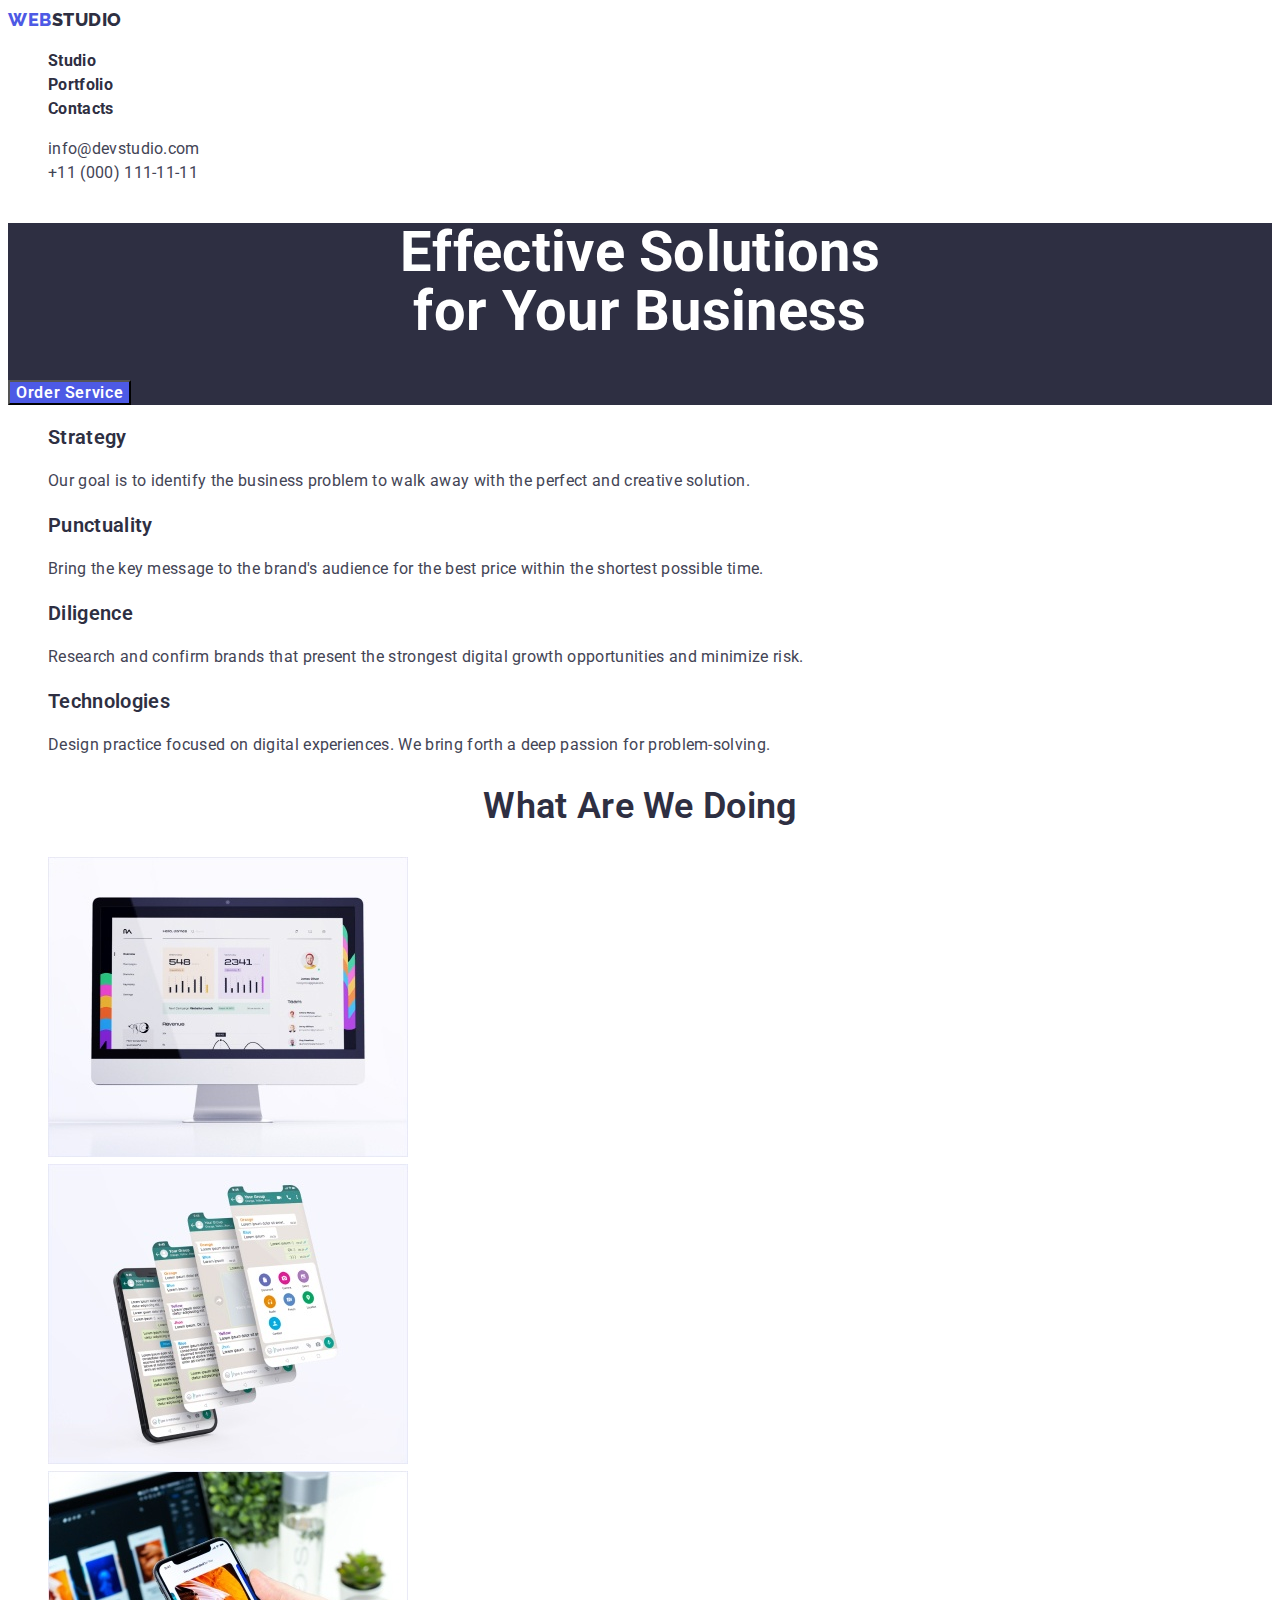
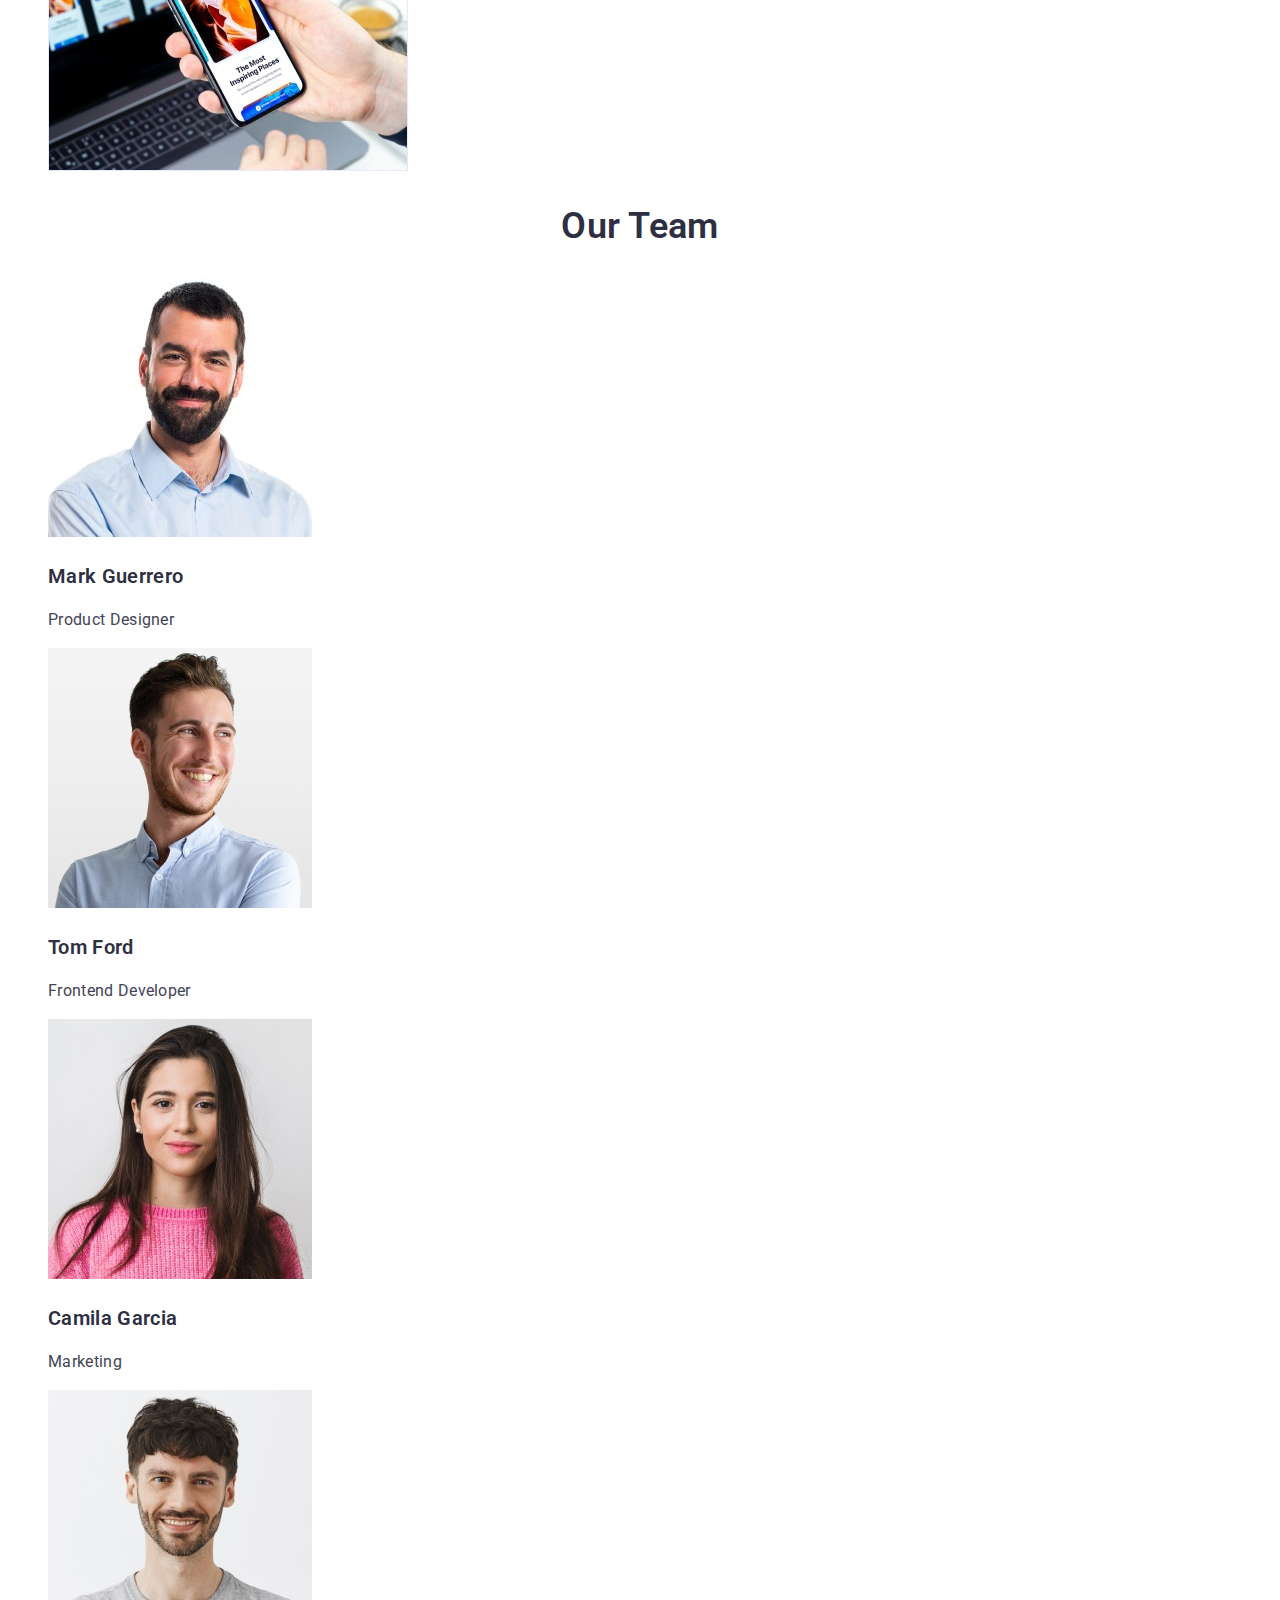
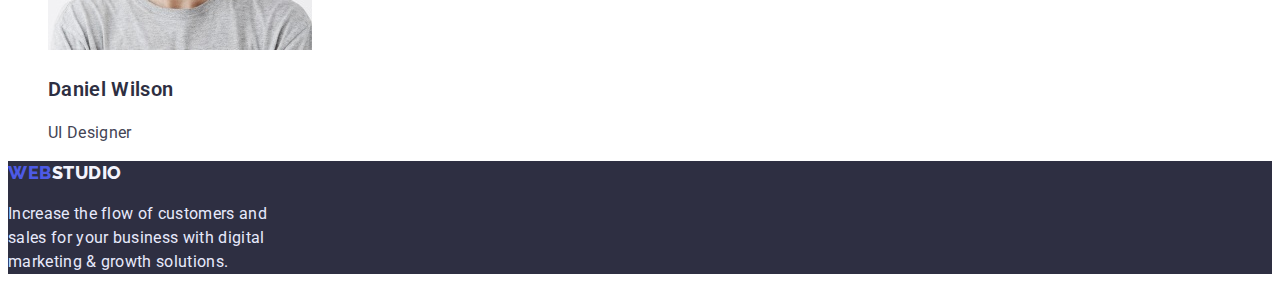
<file: index.html>
<!DOCTYPE html>
<html lang="en">
  <head>
    <meta charset="UTF-8" />
    <meta http-equiv="X-UA-Compatible" content="IE=edge" />
    <meta name="viewport" content="width=device-width, initial-scale=1.0" />
    <title>WebStudio</title>
    <link rel="preconnect" href="https://fonts.googleapis.com" />
    <link rel="preconnect" href="https://fonts.gstatic.com" crossorigin />
    <link
      href="https://fonts.googleapis.com/css2?family=Raleway:wght@800&family=Roboto:wght@400;500;700&display=swap"
      rel="stylesheet"
    />
    <link rel="stylesheet" href="./css/style.css" />
  </head>

  <body>
    <!-- Header-->
    <header class="header">
      <nav class="menu">
        <a href="./index.html" class="link"
          ><span class="web">WEB</span><span class="studio">STUDIO</span></a
        >
        <ul class="list">
          <li class="menu-item">
            <a href="./index.html" class="link menu-link">Studio</a>
          </li>
          <li class="menu-item">
            <a href="./portfolio.html" class="link menu-link">Portfolio</a>
          </li>
          <li class="menu-item">
            <a href="" class="link menu-link">Contacts</a>
          </li>
        </ul>
      </nav>
      <ul class="list">
        <li>
          <a href="mailto:info@devstudio.com" class="link contact-link"
            >info@devstudio.com</a
          >
        </li>
        <li>
          <a href="tel:+110001111111" class="link contact-link"
            >+11 (000) 111-11-11</a
          >
        </li>
      </ul>
    </header>
    <main>
      <!--Hero-->
      <section class="hero">
        <h1 class="main-header">
          Effective Solutions <br />
          for Your Business
        </h1>
        <button type="button" class="modal-btn">Order Service</button>
      </section>

      <!--Benefits-->
      <section>
        <h2 class="hide">Benefits</h2>
        <ul class="list">
          <li>
            <h3 class="third-header">Strategy</h3>
            <p>
              Our goal is to identify the business problem to walk away with the
              perfect and creative solution.
            </p>
          </li>
          <li>
            <h3 class="third-header">Punctuality</h3>
            <p>
              Bring the key message to the brand's audience for the best price
              within the shortest possible time.
            </p>
          </li>
          <li>
            <h3 class="third-header">Diligence</h3>
            <p>
              Research and confirm brands that present the strongest digital
              growth opportunities and minimize risk.
            </p>
          </li>
          <li>
            <h3 class="third-header">Technologies</h3>
            <p>
              Design practice focused on digital experiences. We bring forth a
              deep passion for problem-solving.
            </p>
          </li>
        </ul>
      </section>
      <!--What are we doing-->
      <section>
        <h2 class="secondary-header">What are we doing</h2>
        <ul class="list">
          <li><img src="./img/1.jpg" width="360" alt="Monitor" /></li>
          <li>
            <img src="./img/2.jpg" width="360" alt="Mobile screenshots" />
          </li>
          <li><img src="./img/3.jpg" width="360" alt="Mobile phone" /></li>
        </ul>
      </section>
      <!--Our team-->
      <section>
        <h2 class="secondary-header">Our Team</h2>
        <ul class="list">
          <li>
            <a href="">
              <img src="./img/4.jpg" width="264" alt="Mark Guerrero" />
            </a>
            <h3 class="third-header">Mark Guerrero</h3>
            <p>Product Designer</p>
          </li>
          <li>
            <a href="">
              <img src="./img/5.jpg" width="264" alt="Tom Ford" />
            </a>
            <h3 class="third-header">Tom Ford</h3>
            <p>Frontend Developer</p>
          </li>
          <li>
            <a href=""></a>
            <img src="./img/6.jpg" width="264" alt="Camila Garcia" />
            <h3 class="third-header">Camila Garcia</h3>
            <p>Marketing</p>
          </li>
          <li>
            <a href="">
              <img src="./img/7.jpg" width="264" alt="Daniel Wilson" />
            </a>
            <h3 class="third-header">Daniel Wilson</h3>
            <p>UI Designer</p>
          </li>
        </ul>
      </section>
    </main>
    <footer class="hero">
      <a href="index.html" class="link"
        ><span class="web">WEB</span
        ><span class="studio studio-down">STUDIO</span></a
      >
      <p class="tagline">
        Increase the flow of customers and<br />
        sales for your business with digital<br />
        marketing & growth solutions.
      </p>
    </footer>
  </body>
</html>
</file>
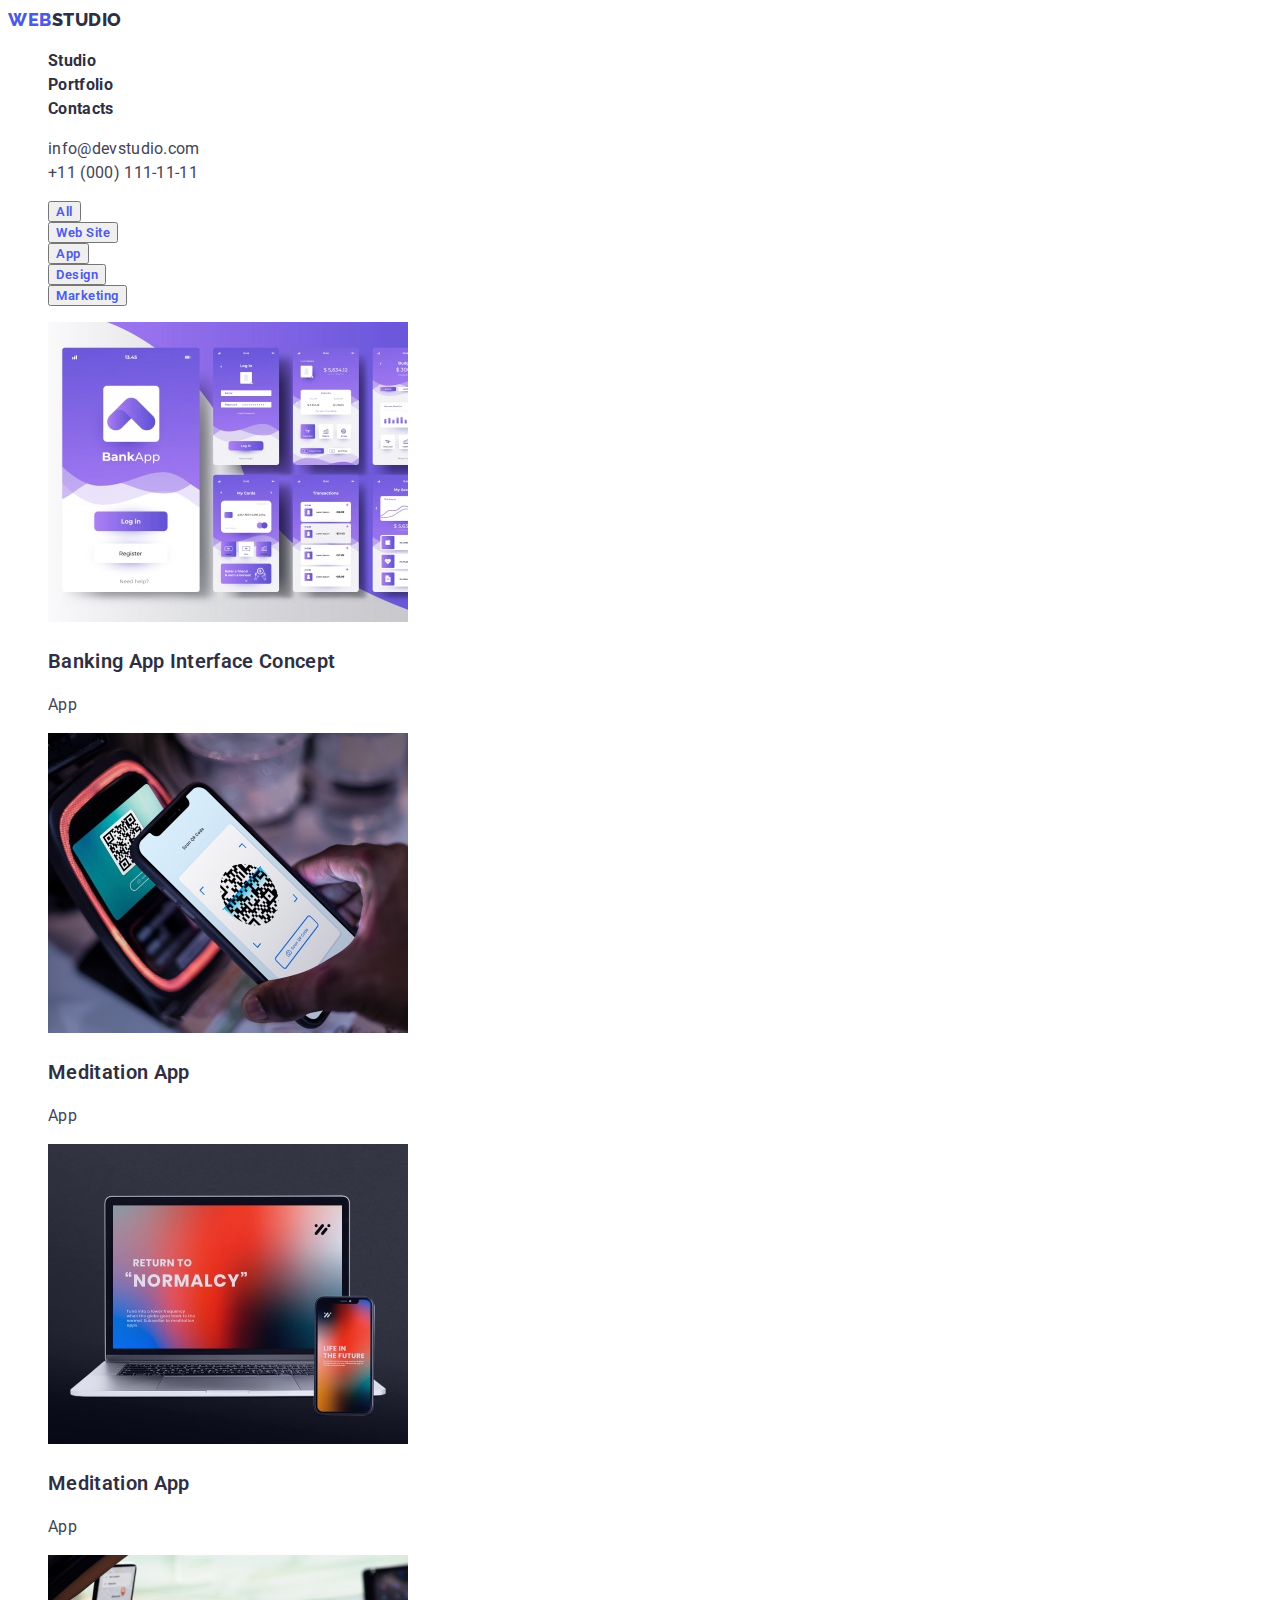
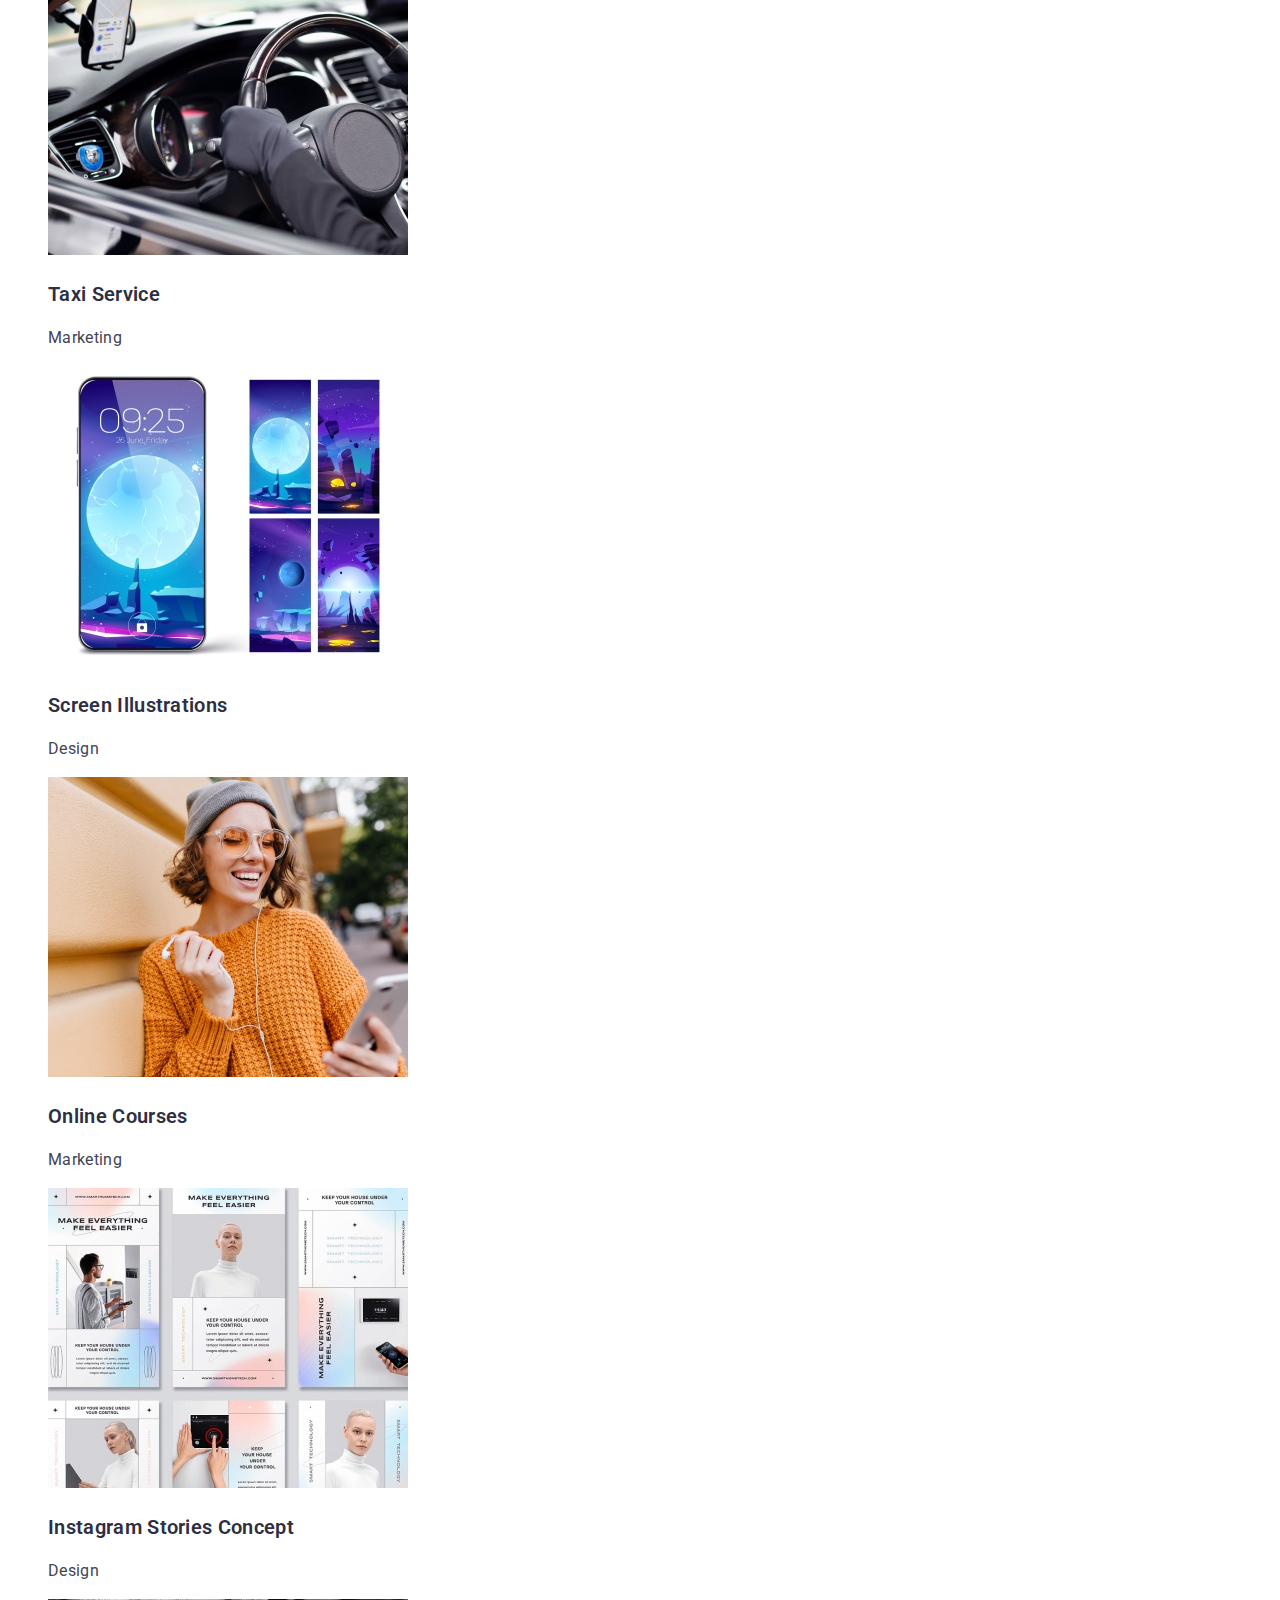
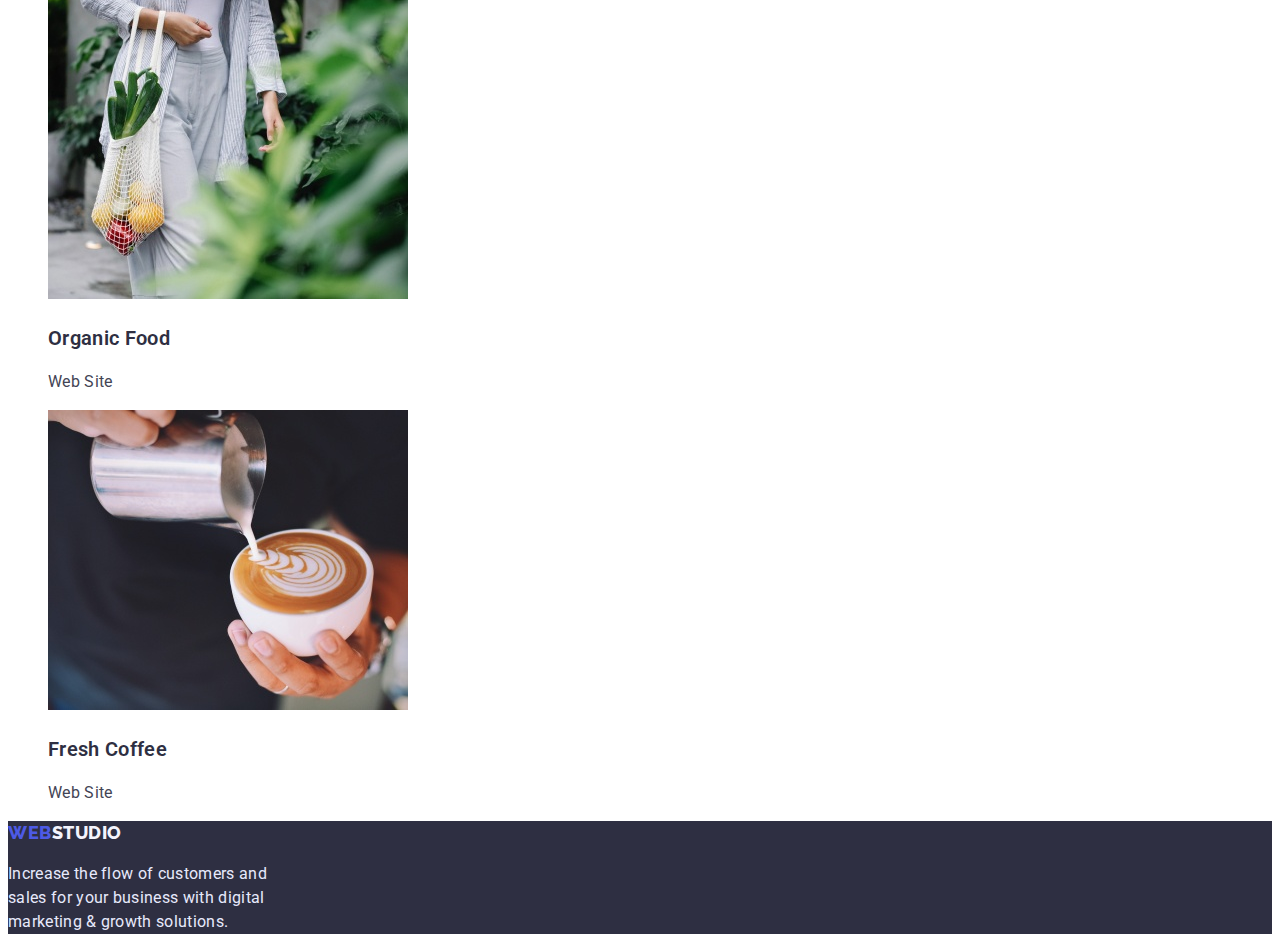
<file: portfolio.html>
<!DOCTYPE html>
<html lang="en">
  <head>
    <meta charset="UTF-8" />
    <meta http-equiv="X-UA-Compatible" content="IE=edge" />
    <meta name="viewport" content="width=device-width, initial-scale=1.0" />
    <title>Portfolio</title>
    <link rel="preconnect" href="https://fonts.googleapis.com" />
    <link rel="preconnect" href="https://fonts.gstatic.com" crossorigin />
    <link
      href="https://fonts.googleapis.com/css2?family=Raleway:wght@800&family=Roboto:wght@400;500;700&display=swap"
      rel="stylesheet"
    />
    <link rel="stylesheet" href="./css/style.css" />
  </head>
  <body>
    <header>
      <nav class="menu">
        <a href="./index.html" class="link"
          ><span class="web">WEB</span><span class="studio">STUDIO</span></a
        >
        <ul class="list">
          <li class="menu-item">
            <a href="./index.html" class="link menu-link">Studio</a>
          </li>
          <li class="menu-item">
            <a href="" class="link menu-link">Portfolio</a>
          </li>
          <li class="menu-item">
            <a href="" class="link menu-link">Contacts</a>
          </li>
        </ul>
      </nav>
      <ul class="list">
        <li>
          <a href="mailto:info@devstudio.com" class="link contact-link"
            >info@devstudio.com</a
          >
        </li>
        <li>
          <a href="tel:+110001111111" class="link contact-link"
            >+11 (000) 111-11-11</a
          >
        </li>
      </ul>
    </header>
    <main>
      <!--Виды работ-->
      <section>
        <h2 class="hide">Types of service</h2>
        <ul class="list">
          <li><button type="button" class="btn">All</button></li>
          <li><button type="button" class="btn">Web Site</button></li>
          <li><button type="button" class="btn">App</button></li>
          <li><button type="button" class="btn">Design</button></li>
          <li><button type="button" class="btn">Marketing</button></li>
        </ul>
        <h2 class="hide">Our service</h2>
        <ul class="list">
          <li>
            <img src="./img/8.jpg" alt="Banking app sreenshot" width="360" />
            <h3 class="third-header">Banking App Interface Concept</h3>
            <p>App</p>
          </li>
          <li>
            <img src="./img/9.jpg" alt="Two mobile phones" width="360" />
            <h3 class="third-header">Meditation App</h3>
            <p>App</p>
          </li>
          <li>
            <img
              src="./img/10.jpg"
              alt="Notebook and mobile phone"
              width="360"
            />
            <h3 class="third-header">Meditation App</h3>
            <p>App</p>
          </li>
          <li>
            <img src="./img/11.jpg" alt="Inside of the car" width="360" />
            <h3 class="third-header">Taxi Service</h3>
            <p>Marketing</p>
          </li>
          <li>
            <img src="./img/12.jpg" alt="Mobile screenshots" width="360" />
            <h3 class="third-header">Screen Illustrations</h3>
            <p>Design</p>
          </li>
          <li>
            <img src="./img/13.jpg" alt="Smiling girl" width="360" />
            <h3 class="third-header">Online Courses</h3>
            <p>Marketing</p>
          </li>
          <li>
            <img src="./img/14.jpg" alt="App screenshots" width="360" />
            <h3 class="third-header">Instagram Stories Concept</h3>
            <p>Design</p>
          </li>
          <li>
            <img src="./img/15.jpg" alt="Person with bag of food" width="360" />
            <h3 class="third-header">Organic Food</h3>
            <p>Web Site</p>
          </li>
          <li>
            <img src="./img/16.jpg" alt="Cup of coffee" width="360" />
            <h3 class="third-header">Fresh Coffee</h3>
            <p>Web Site</p>
          </li>
        </ul>
      </section>
    </main>
    <footer class="downside">
      <a href="./index.html" class="link"
        ><span class="web">WEB</span
        ><span class="studio studio-down">STUDIO</span></a
      >
      <p class="tagline">
        Increase the flow of customers and <br />
        sales for your business with digital <br />
        marketing & growth solutions.
      </p>
    </footer>
  </body>
</html>
</file>
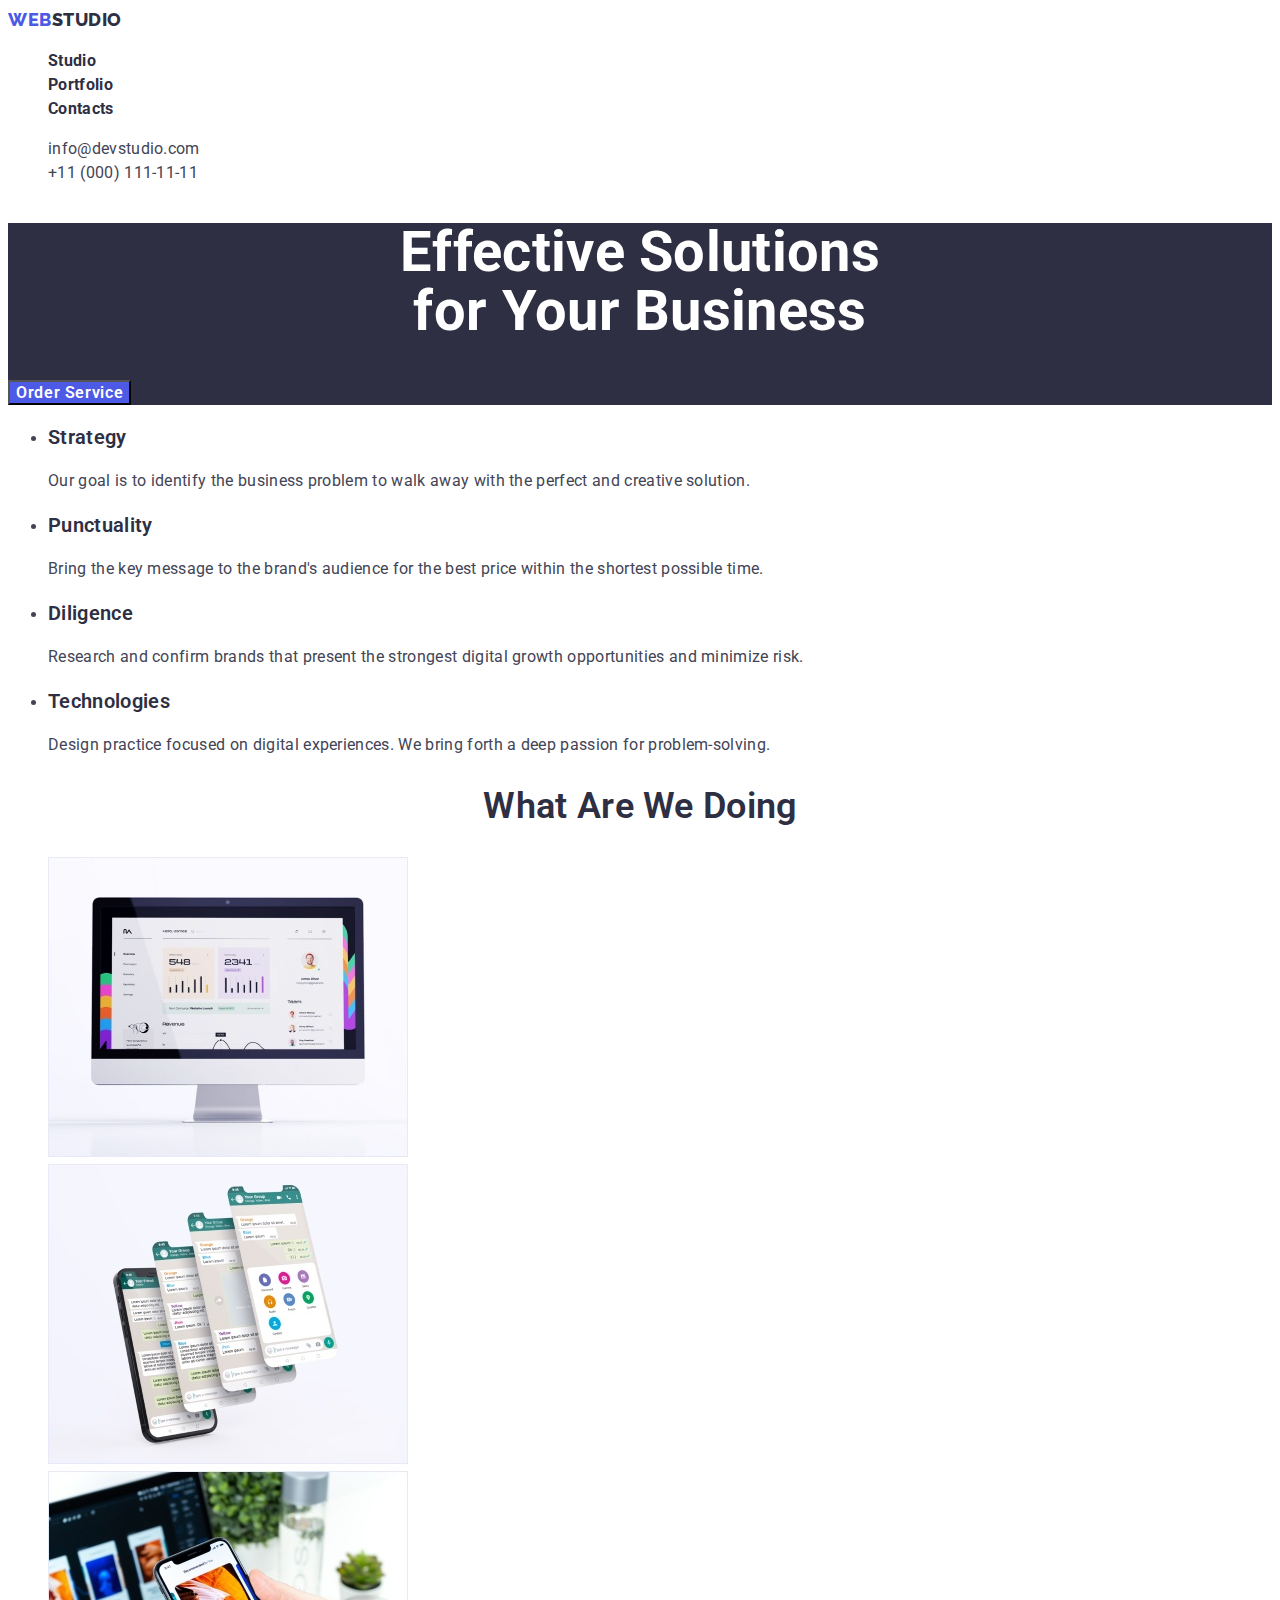
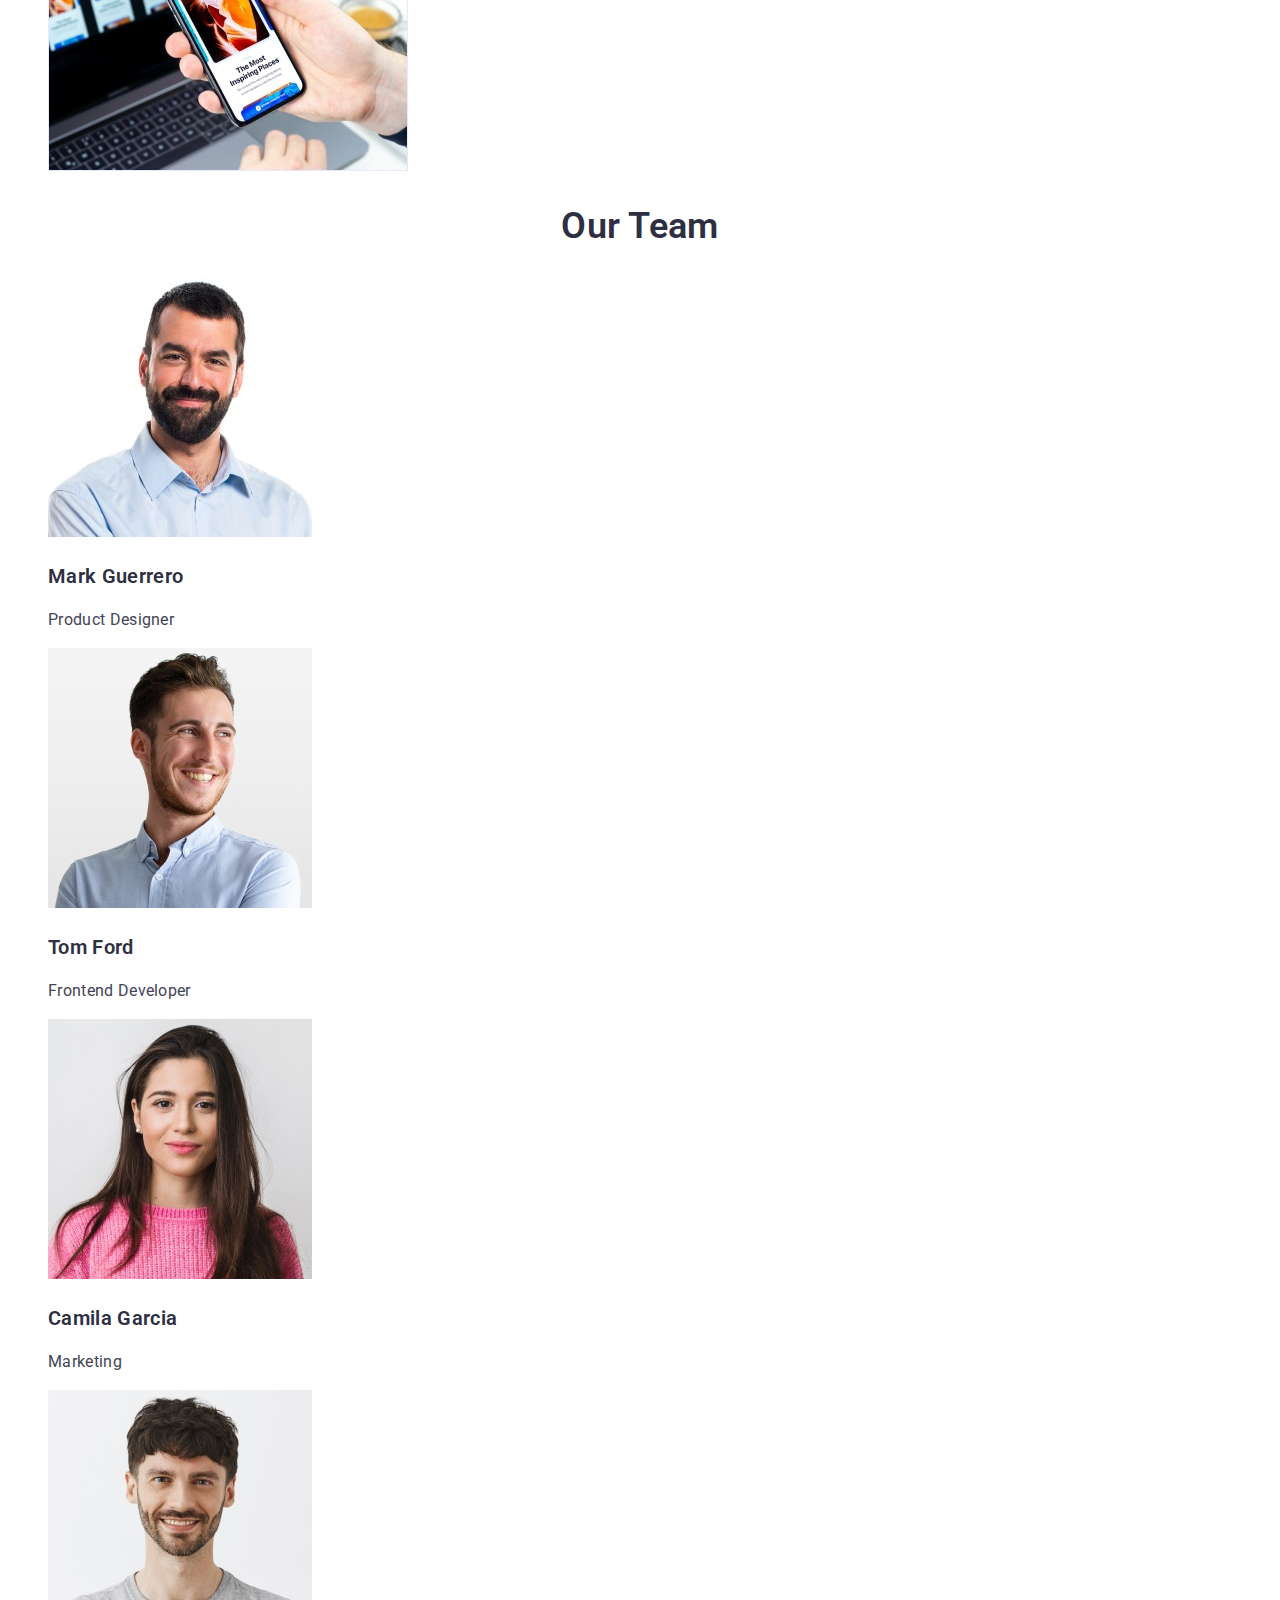
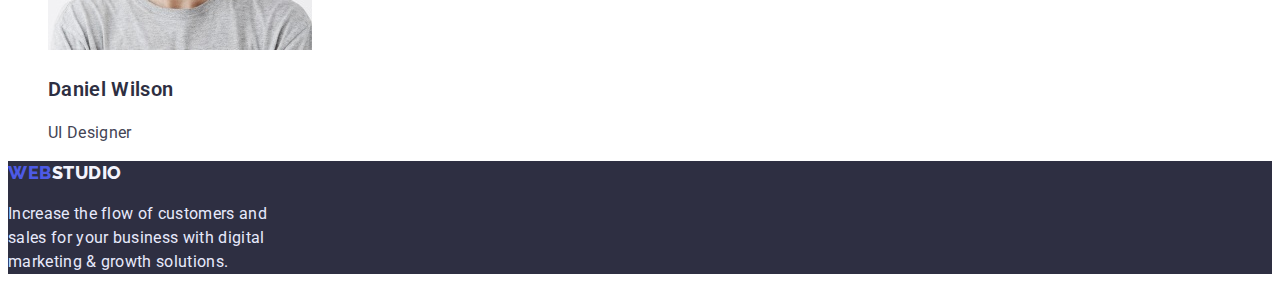
<file: studio.html>
<!DOCTYPE html>
<html lang="en">
  <head>
    <meta charset="UTF-8" />
    <meta http-equiv="X-UA-Compatible" content="IE=edge" />
    <meta name="viewport" content="width=device-width, initial-scale=1.0" />
    <title>WebStudio</title>
    <link rel="preconnect" href="https://fonts.googleapis.com" />
    <link rel="preconnect" href="https://fonts.gstatic.com" crossorigin />
    <link
      href="https://fonts.googleapis.com/css2?family=Raleway:wght@800&family=Roboto:wght@400;500;700&display=swap"
      rel="stylesheet"
    />
    <link rel="stylesheet" href="./css/style.css" />
  </head>

  <body>
    <!-- Header-->
    <header class="header">
      <nav class="menu">
        <a href="./studio.html" class="link"
          ><span class="web">WEB</span><span class="studio">STUDIO</span></a
        >
        <ul class="list">
          <li class="menu-item">
            <a href="" class="link menu-link">Studio</a>
          </li>
          <li class="menu-item">
            <a href="./portfolio.html" class="link menu-link">Portfolio</a>
          </li>
          <li class="menu-item">
            <a href="" class="link menu-link">Contacts</a>
          </li>
        </ul>
      </nav>
      <ul class="list">
        <li>
          <a href="mailto:info@devstudio.com" class="link contact-link"
            >info@devstudio.com</a
          >
        </li>
        <li>
          <a href="tel:+110001111111" class="link contact-link"
            >+11 (000) 111-11-11</a
          >
        </li>
      </ul>
    </header>
    <main>
      <!--Hero-->
      <section class="hero">
        <h1 class="main-header">
          Effective Solutions <br />
          for Your Business
        </h1>
        <button type="button" class="modal-btn">Order Service</button>
      </section>

      <!--Benefits-->
      <section>
        <h2 class="hide">Benefits</h2>
        <ul>
          <li>
            <h3 class="third-header">Strategy</h3>
            <p>
              Our goal is to identify the business problem to walk away with the
              perfect and creative solution.
            </p>
          </li>
          <li>
            <h3 class="third-header">Punctuality</h3>
            <p>
              Bring the key message to the brand's audience for the best price
              within the shortest possible time.
            </p>
          </li>
          <li>
            <h3 class="third-header">Diligence</h3>
            <p>
              Research and confirm brands that present the strongest digital
              growth opportunities and minimize risk.
            </p>
          </li>
          <li>
            <h3 class="third-header">Technologies</h3>
            <p>
              Design practice focused on digital experiences. We bring forth a
              deep passion for problem-solving.
            </p>
          </li>
        </ul>
      </section>
      <!--What are we doing-->
      <section>
        <h2 class="secondary-header">What are we doing</h2>
        <ul class="list">
          <li><img src="./img/1.jpg" width="360" alt="Monitor" /></li>
          <li>
            <img src="./img/2.jpg" width="360" alt="Mobile screenshots" />
          </li>
          <li><img src="./img/3.jpg" width="360" alt="Mobile phone" /></li>
        </ul>
      </section>
      <!--Our team-->
      <section>
        <h2 class="secondary-header">Our Team</h2>
        <ul class="list">
          <li>
            <a href="">
              <img src="./img/4.jpg" width="264" alt="Mark Guerrero" />
            </a>
            <h3 class="third-header">Mark Guerrero</h3>
            <p>Product Designer</p>
          </li>
          <li>
            <a href="">
              <img src="./img/5.jpg" width="264" alt="Tom Ford" />
            </a>
            <h3 class="third-header">Tom Ford</h3>
            <p>Frontend Developer</p>
          </li>
          <li>
            <a href=""></a>
            <img src="./img/6.jpg" width="264" alt="Camila Garcia" />
            <h3 class="third-header">Camila Garcia</h3>
            <p>Marketing</p>
          </li>
          <li>
            <a href="">
              <img src="./img/7.jpg" width="264" alt="Daniel Wilson" />
            </a>
            <h3 class="third-header">Daniel Wilson</h3>
            <p>UI Designer</p>
          </li>
        </ul>
      </section>
    </main>
    <footer class="hero">
      <a href="studio.html" class="link"
        ><span class="web">WEB</span
        ><span class="studio studio-down">STUDIO</span></a
      >
      <p class="tagline">
        Increase the flow of customers and<br />
        sales for your business with digital<br />
        marketing & growth solutions.
      </p>
    </footer>
  </body>
</html>
</file>
<file: css/style.css>
:root {
  --primary-brand-color: #4d5ae5;
  --header-color: #2e2f42;
  --main-text-color: #434455;
  --secondary-font: "Raleway", sans-serif;
}

.list {
  list-style: none;
}

.link {
  text-decoration: none;
}

.web {
  font-family: var(--secondary-font);
  font-weight: 800;
  font-size: 18px;
  line-height: 1.33;
  text-transform: uppercase;
  letter-spacing: 0.03em;
}

.web,
.btn {
  color: var(--primary-brand-color);
}

.studio {
  font-family: var(--secondary-font);
  font-weight: 800;
  font-size: 18px;
  line-height: 1.33;
  text-transform: uppercase;
  letter-spacing: 0.03em;
}

.studio,
.menu-link,
.secondary-header,
.third-header {
  color: var(--header-color);
}

.menu-item {
  font-weight: 700;
  font-size: 16px;
}

.menu-link:hover,
.menu-link:focus,
.contact-link:hover,
.contact-link:focus {
  color: var(--primary-brand-color);
}

body {
  font-family: "Roboto", sans-serif;
  font-weight: 400;
  font-size: 16px;
  line-height: 1.5;
  letter-spacing: 0.02em;
  color: var(--main-text-color);
}

.hero {
  background: var(--header-color);
}

.contact-link {
  color: var(--main-text-color);
}

.main-header {
  font-weight: 700;
  font-size: 56px;
  line-height: 1.07;
  text-align: center;
  color: #ffffff;
}

.hide {
  display: none;
}

.modal-btn {
  font-family: inherit;
  font-weight: 600;
  font-size: 16px;
  line-height: 1.19;
  display: flex;
  align-items: center;
  text-align: center;
  letter-spacing: 0.04em;
  background-color: var(--primary-brand-color);
  color: #ffffff;
}

.btn {
  font-family: inherit;
  font-weight: 600;
  display: flex;
  align-items: center;
  text-align: center;
  letter-spacing: 0.04em;
}

.btn:hover,
.btn:focus,
.modal-btn,
.modal-btn:hover,
.modal-btn:focus {
  color: #ffffff;
  background: var(--primary-brand-color);
  cursor: pointer;
}

.btn:active,
.modal-btn:active {
  color: #ffffff;
  background-color: #404bbf;
}

.secondary-header {
  font-weight: 600;
  font-size: 36px;
  line-height: 1.11;
  text-align: center;
  text-transform: capitalize;
}

.third-header {
  font-weight: 600;
  font-size: 20px;
  line-height: 1.2;
}

.downside {
  background-color: var(--header-color);
}

.studio-down {
  color: #f4f4fd;
}

.tagline {
  color: #e7e9fc;
}
</file>
